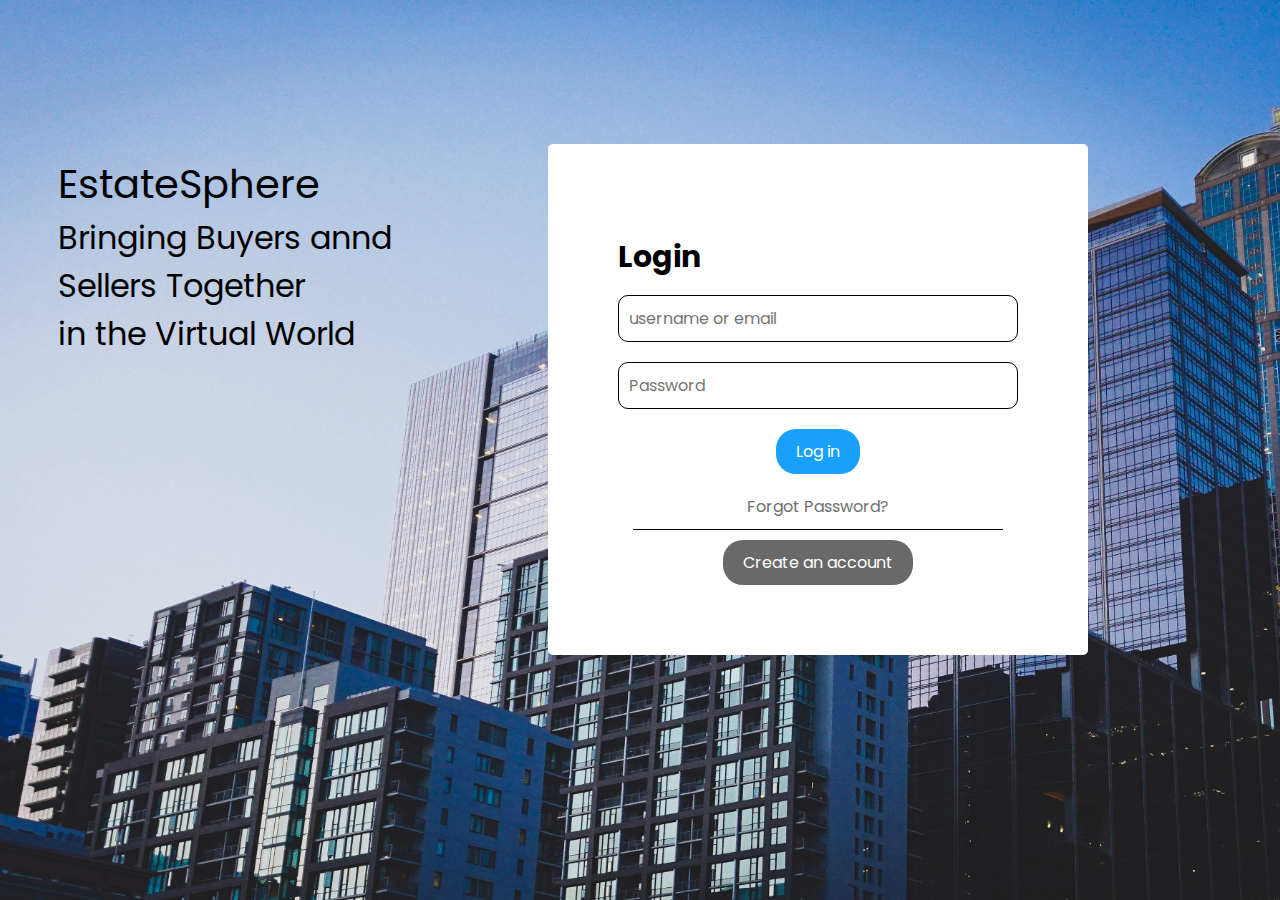
<file: login/index.html>
<!DOCTYPE html>
<html lang="en">
<head>
    <meta charset="UTF-8">
    <meta http-equiv="X-UA-Compatible" content="IE=edge">
    <meta name="viewport" content="width=device-width, initial-scale=1.0">
    <title>Index</title>
    <link rel="stylesheet" href="style.css">
</head>
<body>
    <div class="container">
        <div class="welcome-text">
            <div class="header">
                EstateSphere
            </div>
            <div class="sub-header">
                Bringing Buyers annd Sellers Together <br>
                in the Virtual World
            </div>
        </div>
        <div class="login-form">
            <h1>Login</h1>
            <form>
                <input type="text" id="username" name="username" placeholder="username or email">

                <input type="password" id="password" name="password" placeholder="Password">

                <button type="submit" id="login-button">Log in</button>
                <div class="forgot-pass">
                    <a href="#">Forgot Password?</a>
                </div>   
                <button type="button" id="create-account-button" onclick="showPopup()">Create an account</button>
            </form>
        </div>
        <div id="popup" class="popup">
            <button id="close-button">&times;</button>
            <h2>Create an account</h2>
            <form>
                <div class="form-row">
                    <input type="text" id="firstname" name="firstname" placeholder="Firstname">
                    <input type="text" id="lastname" name="lastname" placeholder="Lastname">
                </div>
                <div class="form-row">
                    <input type="text" id="email" name="email" placeholder="Email address">
                </div>
                <div class="form-row">
                    <input type="password" id="password" name="password" placeholder="Password">
                </div>
                <div class="form-row">
                    <button type="radio" id="buyer-button" value="buyer">Buyer</button>
                    <button type="radio" id="seller-button" value="seller">Seller</button>
                </div>
                <hr>
                <div class="form-row">
                    <button type="submit" id="signup-button">Sign up</button>
                </div>
            </form>
        </div>
    </div>
</body>
</html>
<script src="script.js"></script>
</file>
<file: login/style.css>
@import url('https://fonts.googleapis.com/css2?family=Poppins&display=swap');
*{
    font-family: 'Poppins', sans-serif;
}
body {
    background: url(images/background-index.jpg) no-repeat center center fixed; 
    -webkit-background-size: cover;
    -moz-background-size: cover;
    -o-background-size: cover;
    background-size: cover;
    margin: 0;
    padding: 0;
}
.container {
  padding-left: 3rem;
  padding-right: 12rem;
  padding-top: 9rem;
    display: flex;
}
.welcome-text {
    flex: 1;
    text-align: left;
    margin-right: 50px;
}
.login-form {
    flex: 1;
}
.welcome-text {
  padding: 10px;
  font-size: 16px;
}
.header {
  font-size: 2.5rem;
}
.sub-header {
  font-size: 2rem;
}
/* Style the login form container */
.login-form {
  max-width: 400px;
  margin: 0 auto;
  padding: 70px;
  background-color: #FFFFFF;
  border-radius: 5px;
}
  /* Style the form headings */
  .login-form h1 {
    text-align: left;
    font-size: 30px;
    margin-bottom: 15px;
  }
/* Style the form inputs */
input[type="text"],
input[type="password"] {
  display: block;
  width: 100%;
  padding: 10px;
  font-size: 16px;
  border-radius: 10px;
  border: solid;
  border-width: 1px;
  margin-bottom: 20px;
  box-sizing: border-box;
}
  /* Style the form labels */
  .login-form label {
    display: none;
  }
  
  .login-form input[type="text"] + label,
  .login-form input[type="password"] + label {
    display: block;
    position: absolute;
    top: 50%;
    left: 10px;
    transform: translateY(-50%);
    font-size: 16px;
    color: #a9a9a9;
  }
  
  /* Style the form buttons */
button[type="submit"],
button[type="button"] {
    display: block;
    margin: 0 auto;
    color: white;
    padding: 10px 20px;
    border: none;
    border-radius: 20px;
    font-size: 16px;
    margin-top: 10px;
    cursor: pointer;
  }
  #login-button{
    background-color: #18A0FB;
    transition: 500ms;
  }
  #login-button:hover{
    background-color: #0d82cf;
  }
  #create-account-button{
    background-color: #696969;
    transition: 500ms;
  }
  #create-account-button:hover{
    background-color: #3f3f3f;
  }

  .forgot-pass{
    padding: 10px 30px 10px 30px;
    border-bottom: 1px solid black;
    margin-bottom: 10px;

    border-bottom: solid black;
    border-width: 1px;

    margin-bottom: 10px;
    margin-left: 15px;
    margin-right: 15px;
  }

  .login-form a {
    display: block;
    margin-top: 10px;
    text-align: center;
    font-size: 16px;
    color: #707070;
    text-decoration: none;
    transition: 500ms;
  }
  .login-form a:hover {
    color: black;
  }
  .popup {
    display: none;
    position: fixed;
    top: 50%;
    left: 50%;
    transform: translate(-50%, -50%);
    background-color: #fff;
    border-radius: 5px;
    padding: 2rem;
    box-shadow: 0px 0px 10px rgba(0, 0, 0, 0.2);
    z-index: 9999;
    width: 400px;
  }
  #close-button {
    position: absolute;
    top: 10px;
    right: 10px;
    font-size: 20px;
    border: none;
    background-color: transparent;
    cursor: pointer;
    transition: 0.3s;
}
#close-button:hover{
  color: rgb(245, 91, 91);
}
  .form-row {
    display: flex;
    flex-wrap: wrap;
    justify-content: space-between;
    margin-bottom: 5px;
  }
  .form-row input:last-child {
    margin-right: 0;
  }
  .popup h2{
    text-align: center;
  }
  .form-row input {
    flex: 1;
    padding: 10px;
    font-size: 16px;
    border-radius: 10px;
    border: solid;
    border-width: 1px;
    margin-right: 10px;
    box-sizing: border-box;
  }
  .form-row p{
    font-size: 8px;
  }
  hr {
    margin-top: 20px;
    margin-bottom: 20px;
    border: 0;
    border-top: 1px solid #ccc;
  }
/* FIX FOR RADIO BEHAVIOR */
#buyer-button,
#seller-button {
    flex: 1;
    padding: 10px;
    font-size: 16px;
    border-radius: 10px;
    border: solid;
    border-width: 1px;
    margin-right: 10px;
    box-sizing: border-box;
    background-color: #dcdcdc;
    color: black;
    border-color: #dcdcdc;
    transition: .2s;
  }
  #buyer-button:hover,
  #seller-button:hover {
    background-color: #b7b4b4;
    color: black;
    border-color: #dcdcdc;
    transition: .2s;
  }
#signup-button{
  flex: 1;
  padding: 10px;
  font-size: 16px;
  border-radius: 10px;
  border: solid;
  border-width: 1px;
  margin-right: 10px;
  box-sizing: border-box;
  background-color: #359ee4;
  color: black;
  border-color: #dcdcdc;
  transition: .2s;
}
#signup-button:hover{
  background-color: #0092f4;
  color: black;
  border-color: #dcdcdc;
  transition: .2s;
}
</file>
